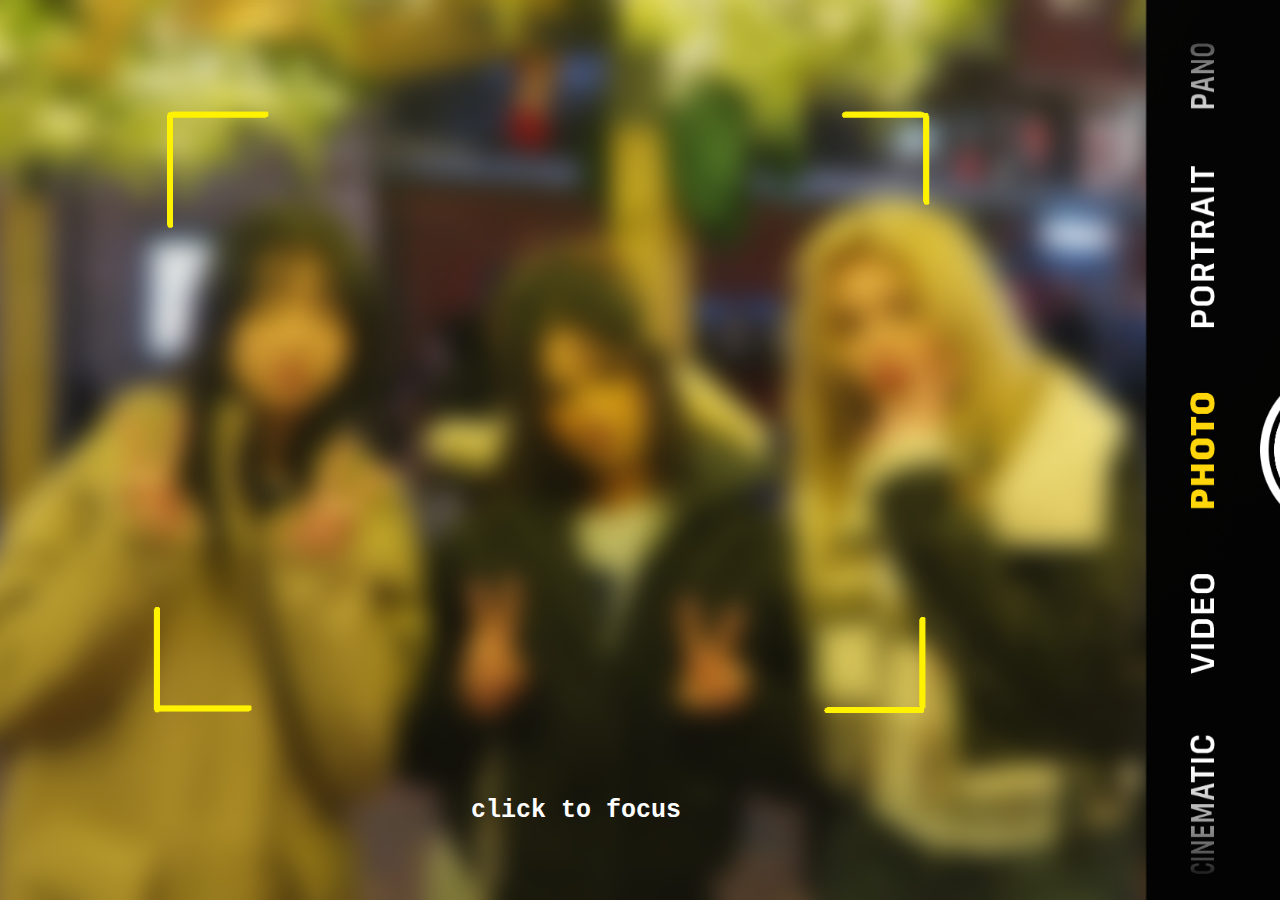
<file: index.html>
<!DOCTYPE html>
<html>

<head>
    <meta name="viewport" content="width=device-width, initial-scale=1.0">
    <title>converse</title>
    <link rel="stylesheet" href="style.css">
    <style>
      .page-section { display: none; }
      .active { display: block; }
    </style>
</head>

<body>
    <!-- Page 1 -->
    <div id="page1" class="page-section active">
        <img src="images/blurred phone camera photo.png" alt="camera" id="camera">
        <a href="#" onclick="showPage('page2'); return false;"
           style="position: absolute; left: 28vw; top: 10vh; width: 40vw; height: 70vh; display: block; background: rgba(218, 151, 151, 0); z-index: 2;">
        </a> 

        <div class="center-container">
        <h1> click to focus </h1>
    </div>
    </div>



    <!-- Page 2 -->
    <div id="page2" class="page-section">
        <img src="images/unblurred camera blinking.png" alt="camera" id="camera">
        <a href="#" onclick="showPage('page3'); return false;"
           style="position: absolute; left: 84vw; top: 40vh; width: 10vw; height: 20vh; display: block; background: rgba(248, 15, 15, 0); z-index: 2;">
        </a>

        <div class="center-container">
            <h2> Great! Now take a photo </h2>
        </div>
    </div>

    <!-- Page 3 -->
    <div id="page3" class="page-section">
        <img src="images/unblurred camera full blinking.png" alt="camera" id="camera">
        <a href="#" onclick="showPage('page4'); return false;" class="overlay-link"
           style="left: 62vw; top: 15vh; width: 18vw; height: 60vh;"></a>
        <a href="#" onclick="showPage('page5'); return false;" class="overlay-link"
           style="left: 45vw; top: 20vh; width: 15vw; height: 60vh;"></a>
        <a href="#" onclick="showPage('page6'); return false;" class="overlay-link"
           style="left: 20vw; top: 20vh; width: 20vw; height: 60vh;"></a>
    </div>

     <!-- Page 4/ Eva-->
    <div id="page4" class="page-section" style="background: rgb(213, 167, 50); width:100vw; height:100vh;">
        <div id ="box1">
             <h3> Eva Barnard </h3>
        </div>

        <div id="Guitar">
            <img src="images/rockstar made.jfif" alt="Eva Barnard" id="eva" style="width: 40vw; height: 60vw;">
        </div>

        <div id="Jewerly">
            <img src="images/Eva_Jewerly-removebg-preview.png" alt="Eva Barnard" id="eva" style="width: 20vw; height: 40vw;">
        </div>
        <button onclick="showPage('page3')">Back to Page 3</button>

        <div id="Plane">
            <img src="images/Eva Plane.png" alt="Eva Barnard" id="eva" style="width: 20vw; height: 40vw;">
        </div>
        
    </div>

    <!-- Page 5/ Tas-->
    <div id="page5" class="page-section" style="background: rgb(255, 255, 255); width:100vw; height:100vh;">
        <h1> This is page 5 </h1>
         <button onclick="showPage('page3')">Back to Page 3</button>
    </div>

    <!-- Page 6/ Bernice-->
    <div id="page6" class="page-section" style="background: rgb(45, 156, 207); width:100vw; height:100vh;">
        <h1> This is page 6 </h1>
        <button onclick="showPage('page3')">Back to Page 3</button>
    </div>

    <!-- Add more pages as needed -->

    <script>
      function showPage(pageId) {
        document.querySelectorAll('.page-section').forEach(function(div) {
          div.classList.remove('active');
        });
        document.getElementById(pageId).classList.add('active');
      }
    </script>
</body>
</html>
</file>
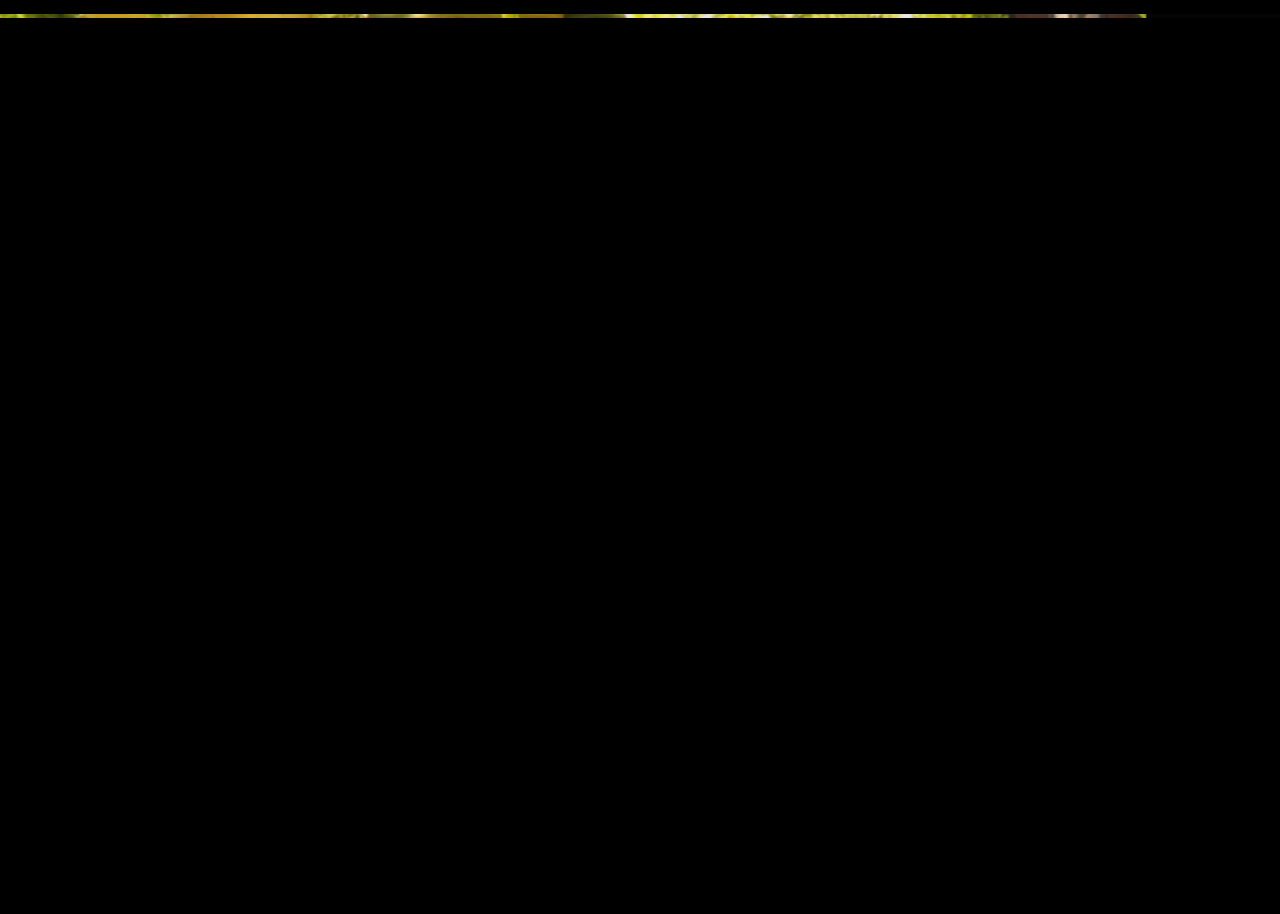
<file: page2.html>
<!DOCTYPE html>
<html lang="en">

<head>
    <meta charset="UTF-8">
    <meta name="viewport" content="width=device-width, initial-scale=1.0">
    <title>Document</title>
     <link rel="stylesheet" href="style.css">
</head>
<body>
     <div style="position: relative; display: inline-block;">
        <img src="images/unblurred phone camera photo.png" alt="camera" id="camera">
          <a href="page3.html"
            title="take a photo"
            style="
                position: absolute; 
                left: 1130px; /* X position from the left */
                top: 260px; /* Y position from the top */
                width: 100px; /* Width of the link area */
                height: 120px; /* Height of the link area */
                display: block; /* Make the link area a block element */
                background: rgba(255, 255, 255, 0); 
                z-index: 2; /* Ensure the link is above the image */
            ">
         </a>
     </div>> </a>
</body>
</html>
</file>
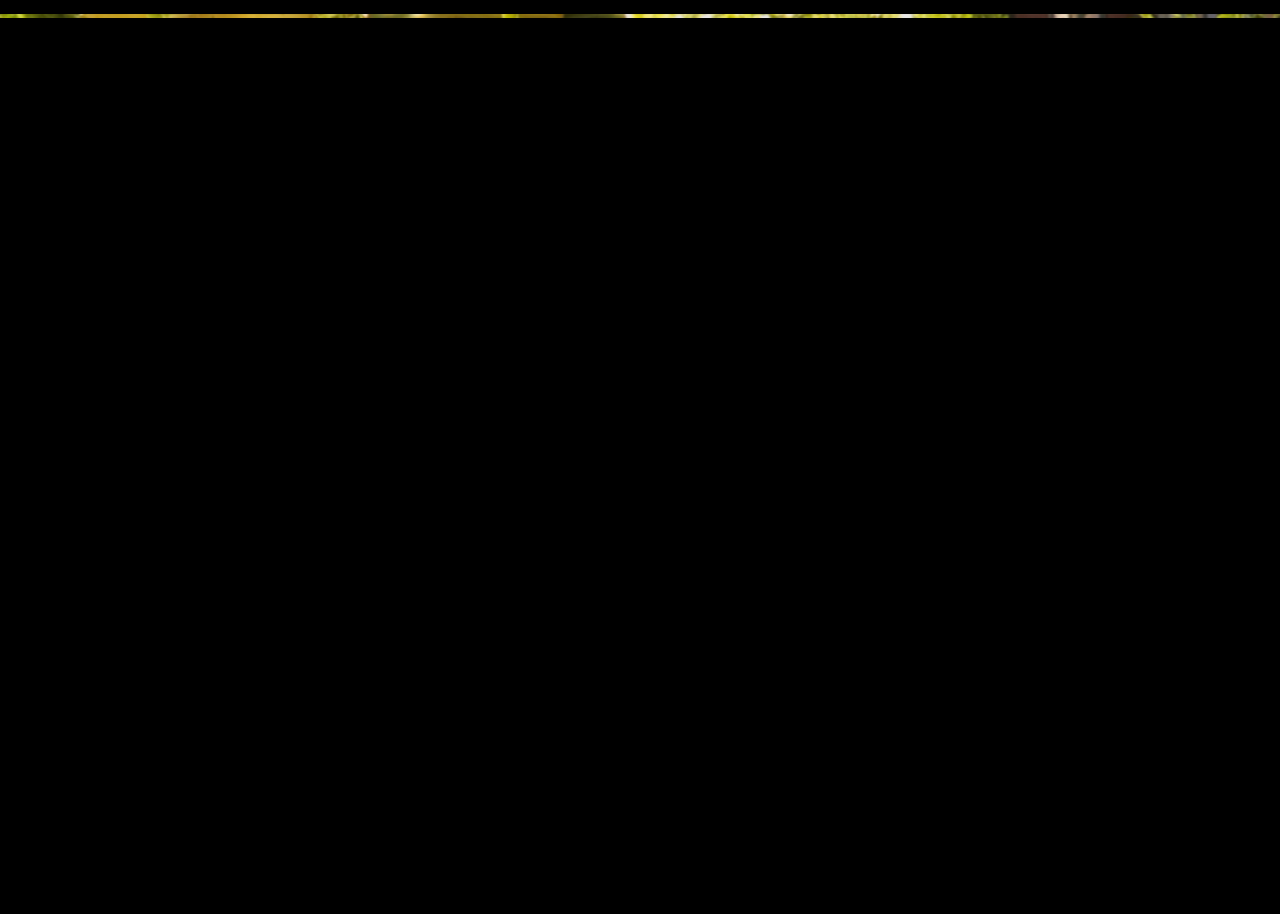
<file: page3.html>
<!DOCTYPE html>
<html>

<head>

    <title>page3</title>
    <link rel="stylesheet" href="style.css">
    <meta name="viewport" content="width=device-width, initial-scale=1.0">

</head>

<body>
    <div style=" position: relative; display: inline-block;">
         <img src="images/full unblurred photo.png" alt="camera" id="camera">
          <a href="page4.html" class="overlay-link"
       style="left: 55vw; top: 15vh; width: 15vw; height: 60vh;"></a>
    <a href="page5.html" class="overlay-link"
       style="left: 36vw; top: 10vh; width: 15vw; height: 60vh;"></a>
    <a href="page6.html" class="overlay-link"
       style="left: 30vw; top: 10vh; width: 15vw; height: 60vh;"></a>
    </div>

                
       

    
</body>
</html>
</file>
<file: style.css>
html, body {
  background: hsl(0, 0%, 0%);
  margin: 0;
  padding: 0;
  overflow: hidden
}

center-container {
  display: flex;
  align-items: center;
  justify-content: center;
  height: 80vh;
  width: 100vw;
  position: absolute;
  font-family: 'Courier New', Courier, monospace;
  top: 0;
  left: 0;
  z-index: 10;
}

h1 {
  position: absolute;
  top: 90%;
  left: 45%;
  transform: translate(-50%, -50%);
  font-family: 'Courier New', Courier, monospace;
  font-size: 25px;
  color: #ffffff;
  margin: 0;
  z-index: 10;
}

h2 {
  position: absolute;
  top: 20%;
  left: 45%;
  transform: translate(-50%, -50%);
  color: white;
  font-family: 'Arial', sans-serif;
  font-size: 20px;
  margin: 0;
  z-index: 10;
}

#camera {
  width: 100vw;
  height: 100vh;
  object-fit: cover;
  display: block;
  position: absolute;
  top: 0;
  left: 0;
  z-index: 1;
}



.overlay-link {
  position: absolute;
  display: block;
  background: rgba(255,255,255,0); /* transparent */
  z-index: 2;
  /* Default size, can be overridden by inline style or media queries */
}

/* Adjust for phones */
@media (max-width: 600px) {
  #camera {
    width: 100vw;
    height: auto;
  }
  .overlay-link {
    /* Example: make overlays bigger or reposition for mobile */
    /* You can override left, top, width, height here */
    /* Example values: */
    left: 5vw !important;
    width: 90vw !important;
    /* ...etc */
  }
}

button {
  position: absolute;
  left: 50%;
  top: 50%;
  background-color: #273a5b;
  color: #ffffff;
  border: 2px solid #301762;
  border-radius: 6px;
  font-size: 20px;
  cursor: pointer;
  margin-top: 40px;
}

button:hover {
  background-color: #963c3c;
}

@keyframes fadeInPage {
  from { opacity: 0; }
  to { opacity: 1; }
}

#page3.active {
  animation: fadeInPage 0.7s ease;
}

@keyframes zoomIn {
  from { opacity: 0; transform: rotate(-90deg); }
  to { opacity: 1; transform: rotate(1); }
}

@keyframes mySlide {
  from { transform: translateX(-100%); }
  to { transform: translateX(0); }
}

#box1 {
  position: relative;
  top: 60vh;
  left: 1vw;
  width: 35vw;
  height: 12vw;
  background-color: rgba(255, 245, 157, 1);
  padding: 2vw; /* Add some padding for inner spacing */
  box-sizing: border-box;
  z-index: 10; /* Ensure it appears above other elements */

  animation: mySlide 0.5s ease-in-out;
  animation-duration: 1s;
}

h3 {
  position: relative; /* Add this line */
  color: rgb(214, 144, 23);
  font-family: 'Brush Script MT', cursive;
  font-size: 85px;
  font-weight: bold;
  margin: 0; /* Remove default margin */
  z-index: 10; /* Ensure it appears above other elements */
}

#Jewerly {
  position: absolute;
  top: 0;
  left: 25vw;
  height: 30vw;
  z-index: 6;
}

#Guitar {
  position: absolute;
  top: 0vw;
  left: 0vw;
  height: 30vw;
  z-index: 6;
}

#Plane {
  position: absolute;
  top: 0vw;
  left: 50vw;
  height: 30vw;
  z-index: 6;
}
</file>
